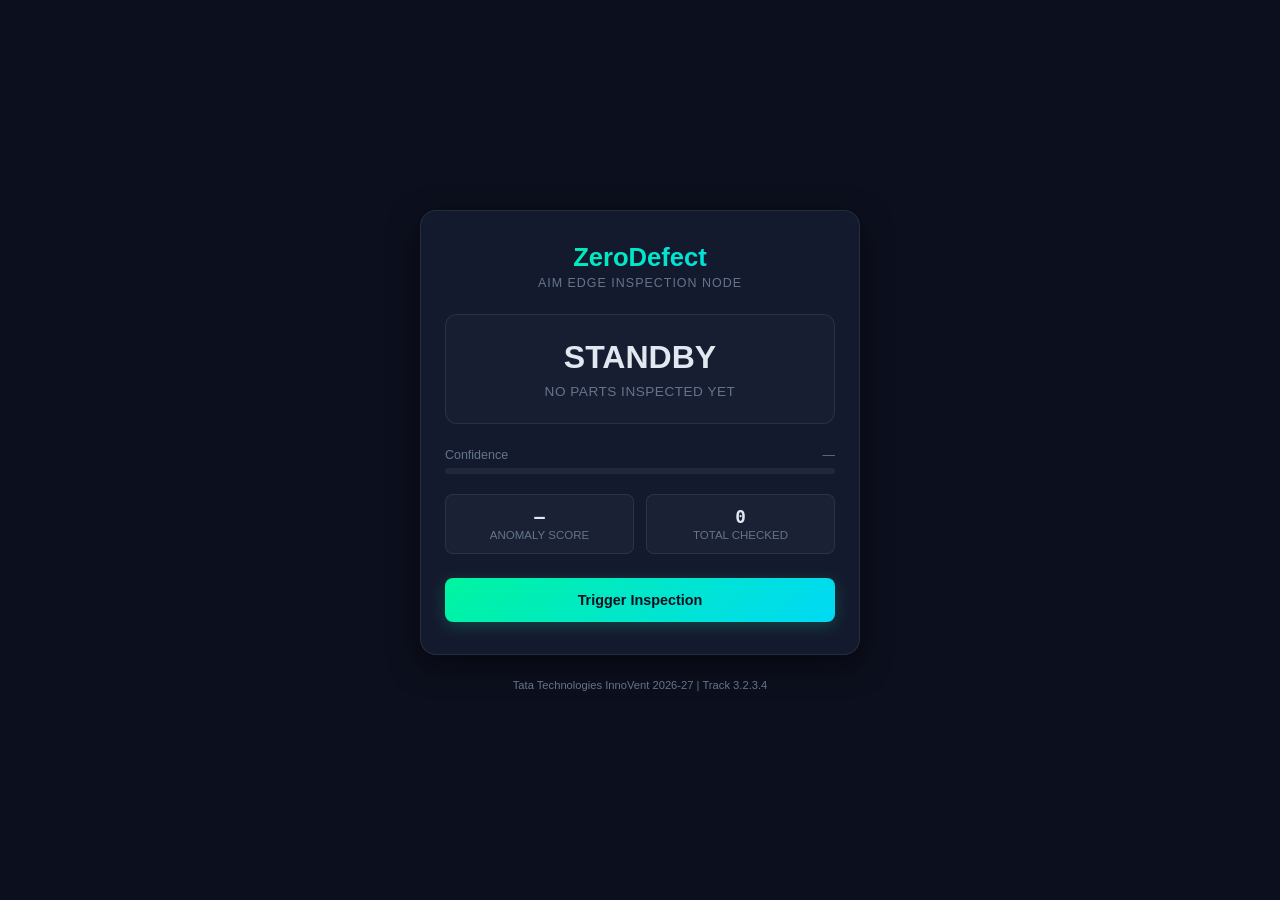
<file: web/index.html>
<!DOCTYPE html>
<html lang="en">
<head>
  <meta charset="UTF-8">
  <meta name="viewport" content="width=device-width, initial-scale=1.0">
  <title>ZeroDefect — AIM Edge QC Node</title>
  <style>
    /* Premium Industrial UI - Fully Self-Contained, zero dependencies */
    :root {
      --bg: #0c0f1d;
      --card-bg: #141a2e;
      --border: rgba(255, 255, 255, 0.08);
      --text: #e2e8f0;
      --text-dim: #64748b;
      --ok: #00f5a0;
      --defect: #ff4444;
      --accent: #00d9f5;
    }
    
    *, *::before, *::after { box-sizing: border-box; margin: 0; padding: 0; }
    
    body {
      font-family: -apple-system, BlinkMacSystemFont, "Segoe UI", Roboto, sans-serif;
      background: var(--bg);
      color: var(--text);
      min-height: 100vh;
      display: flex;
      flex-direction: column;
      align-items: center;
      justify-content: center;
      padding: 16px;
    }

    .card {
      background: var(--card-bg);
      border: 1px solid var(--border);
      border-radius: 16px;
      padding: 32px 24px;
      width: 100%;
      max-width: 440px;
      box-shadow: 0 10px 30px rgba(0,0,0,0.5);
      text-align: center;
    }

    h1 {
      font-size: 1.6rem;
      font-weight: 800;
      background: linear-gradient(135deg, var(--ok), var(--accent));
      -webkit-background-clip: text;
      -webkit-text-fill-color: transparent;
      margin-bottom: 4px;
    }

    .subtitle {
      font-size: 0.78rem;
      text-transform: uppercase;
      letter-spacing: 1px;
      color: var(--text-dim);
      margin-bottom: 24px;
    }

    /* Decision Box styling with smooth state transitions */
    .status-panel {
      padding: 24px;
      border-radius: 12px;
      margin-bottom: 24px;
      border: 1px solid var(--border);
      transition: all 0.3s ease;
      background: rgba(255,255,255,0.02);
    }

    .status-panel.state-ok {
      border-color: rgba(0, 245, 160, 0.3);
      background: rgba(0, 245, 160, 0.04);
      box-shadow: 0 0 20px rgba(0, 245, 160, 0.05);
    }

    .status-panel.state-defect {
      border-color: rgba(255, 68, 68, 0.3);
      background: rgba(255, 68, 68, 0.04);
      box-shadow: 0 0 20px rgba(255, 68, 68, 0.05);
    }

    .status-title {
      font-size: 2rem;
      font-weight: 800;
      margin-bottom: 8px;
    }

    .state-ok .status-title { color: var(--ok); }
    .state-defect .status-title { color: var(--defect); }

    .status-desc {
      font-size: 0.85rem;
      color: var(--text-dim);
      text-transform: uppercase;
      letter-spacing: 0.5px;
    }

    .state-defect .status-desc { color: #ffa726; }

    /* Progress bar for confidence */
    .progress-section {
      text-align: left;
      margin-bottom: 20px;
    }

    .progress-label {
      display: flex;
      justify-content: space-between;
      font-size: 0.78rem;
      color: var(--text-dim);
      margin-bottom: 6px;
    }

    .progress-bg {
      height: 6px;
      background: rgba(255,255,255,0.06);
      border-radius: 3px;
      overflow: hidden;
    }

    .progress-fill {
      height: 100%;
      background: var(--ok);
      border-radius: 3px;
      width: 0%;
      transition: width 0.4s ease;
    }

    .state-defect .progress-fill {
      background: var(--defect);
    }

    /* Metric Grid */
    .metrics-grid {
      display: grid;
      grid-template-columns: 1fr 1fr;
      gap: 12px;
      margin-bottom: 24px;
    }

    .metric-box {
      background: rgba(255,255,255,0.03);
      border: 1px solid var(--border);
      border-radius: 8px;
      padding: 12px;
    }

    .metric-val {
      font-family: monospace;
      font-size: 1.1rem;
      font-weight: 600;
      color: var(--text);
    }

    .metric-lbl {
      font-size: 0.72rem;
      color: var(--text-dim);
      text-transform: uppercase;
      margin-top: 2px;
    }

    .btn {
      background: linear-gradient(135deg, var(--ok), var(--accent));
      color: #0c0f1d;
      border: none;
      width: 100%;
      padding: 14px;
      border-radius: 8px;
      font-size: 0.9rem;
      font-weight: 700;
      cursor: pointer;
      box-shadow: 0 4px 15px rgba(0, 245, 160, 0.2);
      transition: all 0.2s ease;
    }

    .btn:hover {
      opacity: 0.95;
      transform: translateY(-1px);
    }

    .btn:active {
      transform: translateY(0);
    }

    .footer {
      font-size: 0.7rem;
      color: var(--text-dim);
      margin-top: 24px;
    }
  </style>
</head>
<body>

  <div class="card" id="qc-card">
    <h1>ZeroDefect</h1>
    <div class="subtitle">AIM Edge Inspection Node</div>

    <div class="status-panel" id="status-panel">
      <div class="status-title" id="status-title">STANDBY</div>
      <div class="status-desc" id="status-desc">No parts inspected yet</div>
    </div>

    <div class="progress-section">
      <div class="progress-label">
        <span>Confidence</span>
        <span id="conf-val">—</span>
      </div>
      <div class="progress-bg">
        <div class="progress-fill" id="conf-bar"></div>
      </div>
    </div>

    <div class="metrics-grid">
      <div class="metric-box">
        <div class="metric-val" id="metric-score">—</div>
        <div class="metric-lbl">Anomaly Score</div>
      </div>
      <div class="metric-box">
        <div class="metric-val" id="metric-count">0</div>
        <div class="metric-lbl">Total Checked</div>
      </div>
    </div>

    <button class="btn" id="btn-trigger">Trigger Inspection</button>
  </div>

  <div class="footer">
    Tata Technologies InnoVent 2026-27 | Track 3.2.3.4
  </div>

  <script>
    const card = document.getElementById('qc-card');
    const panel = document.getElementById('status-panel');
    const title = document.getElementById('status-title');
    const desc = document.getElementById('status-desc');
    const confVal = document.getElementById('conf-val');
    const confBar = document.getElementById('conf-bar');
    const mScore = document.getElementById('metric-score');
    const mCount = document.getElementById('metric-count');
    const btn = document.getElementById('btn-trigger');

    function updateUI(data) {
      const isDefect = data.decision === 'DEFECT';
      
      // Update status panel classes and content
      panel.className = `status-panel ${isDefect ? 'state-defect' : 'state-ok'}`;
      card.className = `card ${isDefect ? 'state-defect' : 'state-ok'}`;
      
      title.innerText = isDefect ? '✗ DEFECT' : '✓ OK';
      desc.innerText = isDefect ? `${data.defect_type || 'anomaly'}` : 'Part normal';
      
      // Update values
      mScore.innerText = data.score.toFixed(4);
      mCount.innerText = data.inspections_count || 0;
      
      const pct = Math.round(data.confidence * 100);
      confVal.innerText = `${pct}%`;
      confBar.style.width = `${pct}%`;
    }

    async function queryStatus() {
      try {
        const res = await fetch('/api/status');
        if (res.ok) {
          const data = await res.json();
          updateUI(data);
        }
      } catch (err) {
        console.warn("API Offline", err);
      }
    }

    btn.addEventListener('click', async () => {
      btn.innerText = 'Inspecting...';
      btn.disabled = true;
      try {
        const res = await fetch('/capture');
        if (res.ok) {
          const data = await res.json();
          updateUI(data);
        }
      } catch (err) {
        alert("Inference trigger failed. Check camera server.");
      } finally {
        btn.innerText = 'Trigger Inspection';
        btn.disabled = false;
      }
    });

    // Auto-refresh stats loop every 3 seconds
    setInterval(queryStatus, 3000);
  </script>
</body>
</html>
</file>
